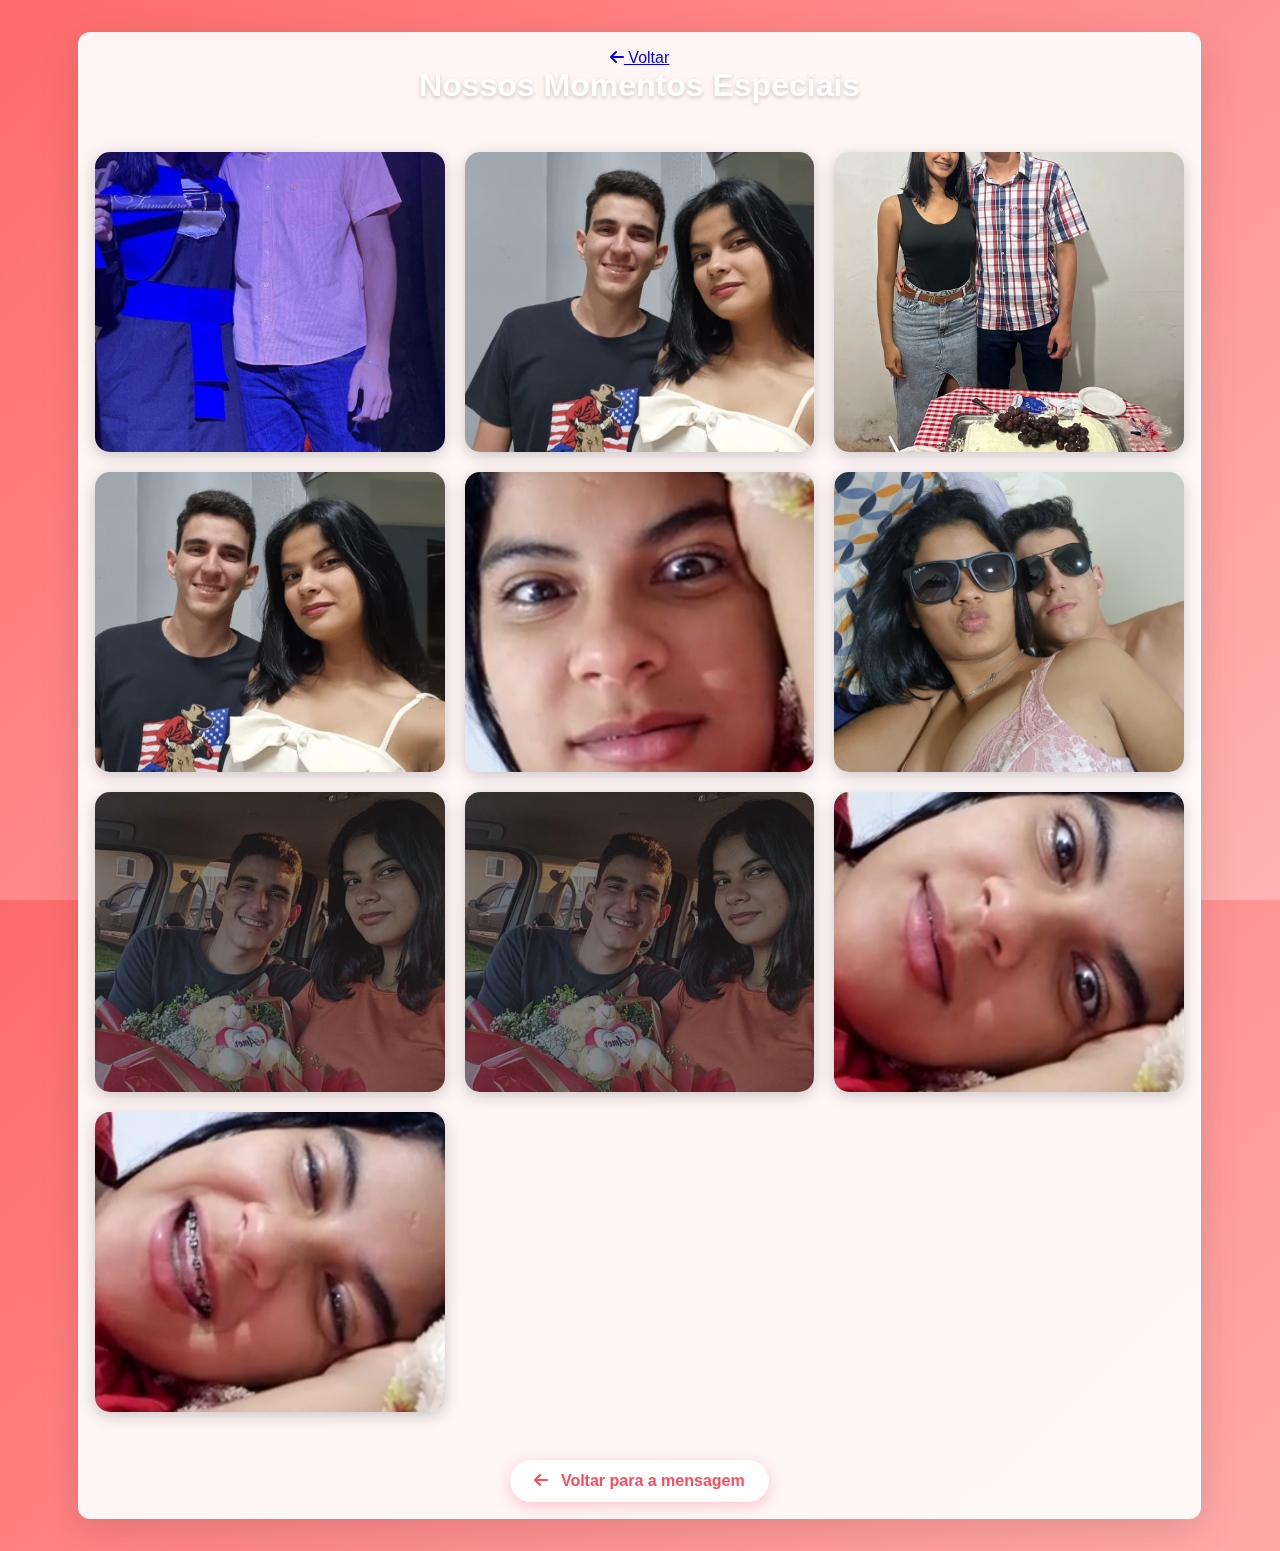
<file: fotos.html>
<!DOCTYPE html>
<html lang="pt-BR">
<head>
    <meta charset="UTF-8">
    <meta name="viewport" content="width=device-width, initial-scale=1.0">
    <meta name="theme-color" content="#ff6b6b">
    <title>Nossas Fotos - Anna Gabrielly & Eu</title>
    <link rel="stylesheet" href="styles.css">
    <link rel="stylesheet" href="https://cdnjs.cloudflare.com/ajax/libs/font-awesome/6.0.0-beta3/css/all.min.css">
    <style>
        body {
            background: linear-gradient(135deg, #ff6b6b, #ff8e8e, #ffb3b3);
            min-height: 100vh;
            padding: 2rem 1rem;
        }
        
        .container {
            max-width: 1200px;
            margin: 0 auto;
            padding: 1rem;
        }
        
        h1 {
            color: #fff;
            text-align: center;
            margin-bottom: 2rem;
            text-shadow: 0 2px 4px rgba(0,0,0,0.2);
        }
        
        .gallery {
            display: grid;
            grid-template-columns: repeat(auto-fill, minmax(280px, 1fr));
            gap: 20px;
            padding: 1rem 0;
        }
        
        .photo-card {
            position: relative;
            border-radius: 15px;
            overflow: hidden;
            box-shadow: 0 4px 16px rgba(0,0,0,0.2);
            height: 300px;
            background: #fff;
            transition: transform 0.3s ease, box-shadow 0.3s ease;
        }
        
        .photo-card:hover {
            transform: translateY(-5px);
            box-shadow: 0 8px 25px rgba(0,0,0,0.25);
        }
        
        .photo-card img {
            width: 100%;
            height: 100%;
            object-fit: cover;
            display: block;
            transition: transform 0.5s ease;
        }
        
        .photo-card:hover img {
            transform: scale(1.05);
        }
        
        .loading, .error {
            display: flex;
            justify-content: center;
            align-items: center;
            padding: 2rem;
            color: #fff;
            text-align: center;
            grid-column: 1 / -1;
        }
        
        .back-link {
            display: inline-block;
            margin: 2rem auto 0;
            padding: 12px 24px;
            background: #fff;
            color: #ff4b5c;
            text-decoration: none;
            font-weight: 600;
            border-radius: 30px;
            box-shadow: 0 4px 15px rgba(255, 75, 92, 0.3);
            transition: all 0.3s ease;
        }
        
        .back-link:hover {
            transform: translateY(-2px);
            box-shadow: 0 6px 20px rgba(255, 75, 92, 0.4);
            text-decoration: none;
        }
        
        .back-link i {
            margin-right: 8px;
        }
        
        @media (max-width: 600px) {
            .gallery {
                grid-template-columns: 1fr;
            }
            
            .photo-card {
                height: 250px;
            }
        }
    </style>
</head>
<body>
    <div class="container">
        <a href="index.html" class="back-button">
            <i class="fas fa-arrow-left"></i> Voltar
        </a>
        <h1>Nossos Momentos Especiais</h1>
        <div class="gallery" id="photoGallery">
            <!-- As fotos serão carregadas dinamicamente -->
        </div>
        <div class="loading" id="loadingMessage">
            <i class="fas fa-spinner fa-spin"></i> Carregando nossas lembranças...
        </div>
        <div style="text-align: center;">
            <a class="back-link" href="index.html">
                <i class="fas fa-arrow-left"></i> Voltar para a mensagem
            </a>
        </div>
    </div>

    <script>
        // Array com os nomes das fotos (ordenadas corretamente)
        const photos = [
            'fotos/foto1.jpeg',
            'fotos/foto2.jpeg',
            'fotos/foto3.jpeg',
            'fotos/foto4.jpeg',
            'fotos/foto5.jpeg',
            'fotos/foto6.jpeg',
            'fotos/foto7.jpeg',
            'fotos/foto8.jpeg',
            'fotos/foto9.jpeg',
            'fotos/foto10.jpeg'  // Esta é a última foto
        ].map(photo => photo.toLowerCase()) // Garante que o caminho está em minúsculas
         .sort((a, b) => {
            // Ordena corretamente os números (1,2,3...10 em vez de 1,10,2,3...)
            const numA = parseInt(a.match(/foto(\d+)/i)[1]);
            const numB = parseInt(b.match(/foto(\d+)/i)[1]);
            return numA - numB;
        });

        // Função para criar um card de foto
        function createPhotoCard(photoName) {
            return `
                <div class="photo-card">
                    <img src="${photoName}" alt="Nossa foto" loading="lazy" />
                </div>
            `;
        }

        // Carregar as fotos
        function loadPhotos() {
            const gallery = document.getElementById('photoGallery');
            const loading = document.getElementById('loadingMessage');
            
            // Primeiro, esconde a mensagem de carregamento
            loading.style.display = 'none';
            
            // Adiciona cada foto ao grid
            photos.forEach(photo => {
                gallery.innerHTML += createPhotoCard(photo);
            });
        }

        // Carregar as fotos quando a página carregar
        window.addEventListener('load', loadPhotos);
    </script>
</body>
</html>
</file>
<file: styles.css>
* {
    margin: 0;
    padding: 0;
    box-sizing: border-box;
}

/* Estilos para os corações */
#hearts-container {
    position: fixed;
    top: 0;
    left: 0;
    width: 100%;
    height: 100%;
    pointer-events: none;
    z-index: 0;
    overflow: hidden;
}

#hearts-container span {
    position: absolute;
    display: block;
    will-change: transform, opacity;
    user-select: none;
    z-index: 0;
}

/* Container dos corações */
#hearts-container {
    position: fixed;
    top: 0;
    left: 0;
    width: 100%;
    height: 100%;
    pointer-events: none;
    z-index: 1;
    overflow: hidden;
    mix-blend-mode: overlay;
    transform: translateZ(0);
    -webkit-transform: translateZ(0);
}

/* Estilos base */
:root {
    --primary-color: #ff6b6b;
    --secondary-color: #ff8e8e;
    --accent-color: #ffb3b3;
    --text-color: #333;
    --light-bg: rgba(255, 255, 255, 0.95);
    --spotify-green: #1DB954;
    --shadow: 0 4px 6px rgba(0, 0, 0, 0.1);
    --border-radius: 12px;
    --transition: all 0.3s ease;
    
    /* Cores do gradiente */
    --gradient-1: #ff6b6b;
    --gradient-2: #ff8e8e;
    --gradient-3: #ffb3b3;
    --gradient-4: #ffd8d8;
}

/* Animação do gradiente */
@keyframes gradientBG {
    0% {
        background-position: 0% 50%;
    }
    50% {
        background-position: 100% 50%;
    }
    100% {
        background-position: 0% 50%;
    }
}

/* Melhorando a responsividade */
@media (max-width: 768px) {
    .container {
        width: 95%;
        padding: 1.5rem;
        margin: 1rem auto;
    }
    
    body {
        background-attachment: fixed;
    }
}

/* Estilo do body */
html {
    height: 100%;
    overflow-x: hidden;
}

body {
    margin: 0;
    padding: 1rem;
    min-height: 100vh;
    width: 100%;
    background: linear-gradient(-45deg, var(--gradient-1), var(--gradient-2), var(--gradient-3), var(--gradient-4));
    background-size: 400% 400%;
    background-attachment: fixed;
    animation: gradientBG 15s ease infinite;
    font-family: 'Segoe UI', Tahoma, Geneva, Verdana, sans-serif;
    color: var(--text-color);
    -webkit-font-smoothing: antialiased;
    -moz-osx-font-smoothing: grayscale;
    display: flex;
    justify-content: center;
    align-items: center;
    position: relative;
    z-index: 1;
}

/* Corações flutuantes */
.heart {
    position: fixed;
    pointer-events: none;
    opacity: 0;
    z-index: 0;
    font-size: 24px;
    will-change: transform, opacity;
    animation: float 8s ease-in-out infinite;
    text-shadow: 0 2px 4px rgba(0,0,0,0.2);
    color: #ff4d6d;
}

@keyframes float {
    0% {
        transform: translateY(100vh) rotate(0deg) scale(0.8);
        opacity: 0;
    }
    10% {
        opacity: 0.8;
    }
    90% {
        opacity: 0.8;
    }
    100% {
        transform: translateY(-20vh) rotate(360deg) scale(1.2);
        opacity: 0;
    }
}

@keyframes gradientBG {
    0% { background-position: 0% 50%; }
    50% { background-position: 100% 50%; }
    100% { background-position: 0% 50%; }
}

.container {
    text-align: center;
    padding: 1rem;
    max-width: 800px;
    width: 90%;
    margin: 2rem auto;
    padding: 2.5rem;
    background: rgba(255, 255, 255, 0.92);
    border-radius: var(--border-radius);
    box-shadow: 0 10px 40px rgba(0, 0, 0, 0.12);
    position: relative;
    z-index: 2;
    backdrop-filter: blur(12px);
    -webkit-backdrop-filter: blur(12px);
    border: 1px solid rgba(255, 255, 255, 0.2);
    transform: translateZ(0);
    -webkit-transform: translateZ(0);
    will-change: transform;
    overflow: hidden;
}

.container:hover {
    transform: translateY(-5px);
    box-shadow: 0 15px 50px rgba(0, 0, 0, 0.15);
}

.message h1 {
    font-size: 1.8rem;
    margin-bottom: 1.5rem;
}

.message h2 {
    color: #4ecdc4;
    margin-bottom: 1.5rem;
    text-align: center;
}

.message p {
    font-size: 1.1rem;
    line-height: 1.8;
    margin: 1.2rem 0;
    color: #333;
    text-align: center;
    hyphens: none;
    word-break: normal;
    font-weight: 500;
}

.message .dedication {
    font-style: italic;
    text-align: right;
    margin-top: 2.5rem;
    color: #ff4d6d;
    font-weight: 600;
    font-size: 1.1rem;
}

.message .signature {
    text-align: right;
    font-style: italic;
    margin-top: 1.5rem;
    color: #666;
}

.poem {
    padding: 1rem;
    border-left: 3px solid #ff4b5c;
}

.poem p {
    margin: 0.8rem 0;
}

.heart-animation {
    margin-bottom: 2rem;
    text-align: center;
}

.heart {
    width: 120px;
    height: 108px;
    position: relative;
    animation: heartBeat 1.5s infinite;
}

.heart::before,
.heart::after {
    content: "";
    position: absolute;
    left: 60px;
    top: 0;
    width: 60px;
    height: 96px;
    background: #ff4b5c;
    border-radius: 60px 60px 0 0;
    transform: rotate(-45deg);
    transform-origin: 0 100%;
}

.heart::after {
    left: 0;
    transform: rotate(45deg);
    transform-origin: 100% 100%;
}

@keyframes heartBeat {
    0% { transform: scale(1); }
    50% { transform: scale(1.2); }
    100% { transform: scale(1); }
}

/* Corações flutuantes */
.heart {
    position: fixed;
    pointer-events: none;
    opacity: 0;
    z-index: 0;
    font-size: 24px;
    will-change: transform, opacity;
    animation: float 8s ease-in-out infinite;
    text-shadow: 0 2px 4px rgba(0,0,0,0.2);
    color: #ff4d6d;
}

@keyframes float {
    0% {
        transform: translateY(100vh) rotate(0deg) scale(0.8);
        opacity: 0;
    }
    10% {
        opacity: 0.8;
    }
    90% {
        opacity: 0.8;
    }
    100% {
        transform: translateY(-20vh) rotate(360deg) scale(1.2);
        opacity: 0;
    }
}

/* Media Queries para diferentes tamanhos de tela */
@media (max-width: 768px) {
    .container {
        padding: 1.5rem;
        margin: 1rem auto;
        width: 95%;
    }
    
    .message h1 {
        font-size: 1.6rem;
    }
    
    .message h2 {
        font-size: 1.3rem;
    }

    .message p {
        font-size: 1rem;
        line-height: 1.8;
        margin: 1rem 0;
        color: #333;
        text-align: justify;
    }
}

.message .signature {
    font-size: 0.9rem;
}

@media (max-width: 600px) {
    .message {
        padding: 1.5rem;
        max-width: 90%;
    }
    
    .message h1 {
        font-size: 1.5rem;
    }
    
    .message h2 {
        font-size: 1.2rem;
    }
    
    .message p {
        font-size: 0.9rem;
        margin: 0.8rem 0;
    }
    
    .heart {
        width: 80px;
        height: 72px;
    }
}

/* Media Queries para diferentes tamanhos de tela */
@media (min-width: 480px) {
    .container {
        max-width: 90%;
        padding: 1.5rem;
    }
    
    .message {
        padding: 2rem;
    }
    
    .message p {
        font-size: 1.05rem;
    }
    
    .spotify-player {
        padding: 1.5rem;
    }
}

@media (min-width: 768px) {
    .container {
        max-width: 700px;
    }
    
    .message {
        padding: 2.5rem;
    }
    
    .spotify-player iframe {
        height: 380px;
    }
}

@media (min-width: 1024px) {
    .container {
        max-width: 800px;
    }
    
    .message {
        padding: 3rem;
    }
}

/* Ajustes para iPhone X/XS/11 Pro e similares */
@supports(padding: max(0px)) {
    .message,
    .spotify-player {
        padding-left: max(1rem, env(safe-area-inset-left));
        padding-right: max(1rem, env(safe-area-inset-right));
    }
    
    body {
        padding-left: env(safe-area-inset-left);
        padding-right: env(safe-area-inset-right);
    }
}

/* Evitar zoom em inputs em iOS */
@media screen and (-webkit-min-device-pixel-ratio:0) {
    select,
    textarea,
    input {
        font-size: 16px !important;
    }
}

/* Estilos do Player do Spotify */
/* Botões */
.btn {
    display: block;
    width: 100%;
    max-width: 300px;
    margin: 2rem auto;
    padding: 12px 24px;
    background: linear-gradient(135deg, #ff4b5c, #ff6b6b);
    color: white;
    text-decoration: none;
    border-radius: 30px;
    text-align: center;
    font-weight: 600;
    border: none;
    cursor: pointer;
    transition: var(--transition);
    box-shadow: 0 4px 15px rgba(255, 75, 92, 0.3);
}

.btn:hover {
    transform: translateY(-2px);
    box-shadow: 0 6px 20px rgba(255, 75, 92, 0.4);
}

.btn:active {
    transform: translateY(1px);
}

/* Player do Spotify */
.spotify-container {
    background: rgba(255, 255, 255, 0.9);
    border-radius: 16px;
    padding: 1.5rem;
    box-shadow: 0 8px 32px rgba(0, 0, 0, 0.1);
    margin: 1rem 0;
}

.spotify-player {
    margin: 0 auto;
    max-width: 800px;
    position: relative;
    overflow: hidden;
    border-radius: 12px;
    box-shadow: 0 4px 12px rgba(0, 0, 0, 0.15);
}

.spotify-actions {
    margin: 1.5rem 0 0;
    text-align: center;
}

.spotify-button {
    background: #1DB954;
    color: white;
    border: none;
    padding: 12px 24px;
    border-radius: 30px;
    font-weight: 600;
    font-size: 1rem;
    cursor: pointer;
    display: inline-flex;
    align-items: center;
    gap: 8px;
    text-decoration: none;
    transition: all 0.3s ease;
    box-shadow: 0 4px 15px rgba(29, 185, 84, 0.3);
}

.spotify-button:hover {
    background: #1ed760;
    transform: translateY(-2px);
    box-shadow: 0 6px 20px rgba(29, 185, 84, 0.4);
}

.spotify-button:active {
    transform: translateY(1px);
}

.spotify-note {
    margin-top: 1rem;
    text-align: center;
    color: #666;
    font-size: 0.9rem;
}

.spotify-note i {
    color: #ff4b5c;
    margin-right: 5px;
}

/* Responsividade */
@media (max-width: 768px) {
    .message {
        padding: 1.5rem;
    }
    
    h1 {
        font-size: 2rem;
    }
    
    h2 {
        font-size: 1.5rem;
    }
    
    .btn, .spotify-button {
        max-width: 100%;
    }
}

.spotify-player h3 {
    color: #1DB954;
    margin-bottom: 1rem;
    font-size: 1.2rem;
}

.spotify-player iframe {
    border-radius: 8px;
    box-shadow: 0 2px 6px rgba(0, 0, 0, 0.1);
    margin: 0 auto;
    display: block;
    width: 100%;
    max-width: 100%;
    border: none;
    min-height: 80px;
}

.spotify-note {
    font-size: 0.8rem;
    color: #666;
    margin-top: 0.5rem;
    font-style: italic;
}

.spotify-actions {
    margin-top: 1rem;
    text-align: center;
}

.spotify-button {
    display: inline-flex;
    align-items: center;
    justify-content: center;
    background: linear-gradient(135deg, #1DB954, #1ED760);
    color: white !important;
    text-decoration: none;
    padding: 12px 24px;
    border-radius: 30px;
    font-weight: 600;
    transition: all 0.3s ease;
    box-shadow: 0 4px 15px rgba(29, 185, 84, 0.3);
    border: none;
    cursor: pointer;
    font-size: 1rem;
    position: relative;
    overflow: hidden;
    z-index: 1;
}

.spotify-button::before {
    content: '';
    position: absolute;
    top: 0;
    left: 0;
    width: 0;
    height: 100%;
    background: linear-gradient(135deg, #1ED760, #1DB954);
    transition: all 0.3s ease;
    z-index: -1;
}

.spotify-button:hover::before {
    width: 100%;
}

.spotify-button:active {
    transform: translateY(2px);
    box-shadow: 0 2px 10px rgba(29, 185, 84, 0.3);
}

.spotify-button i {
    margin-right: 8px;
    font-size: 1.2em;
}
</file>
